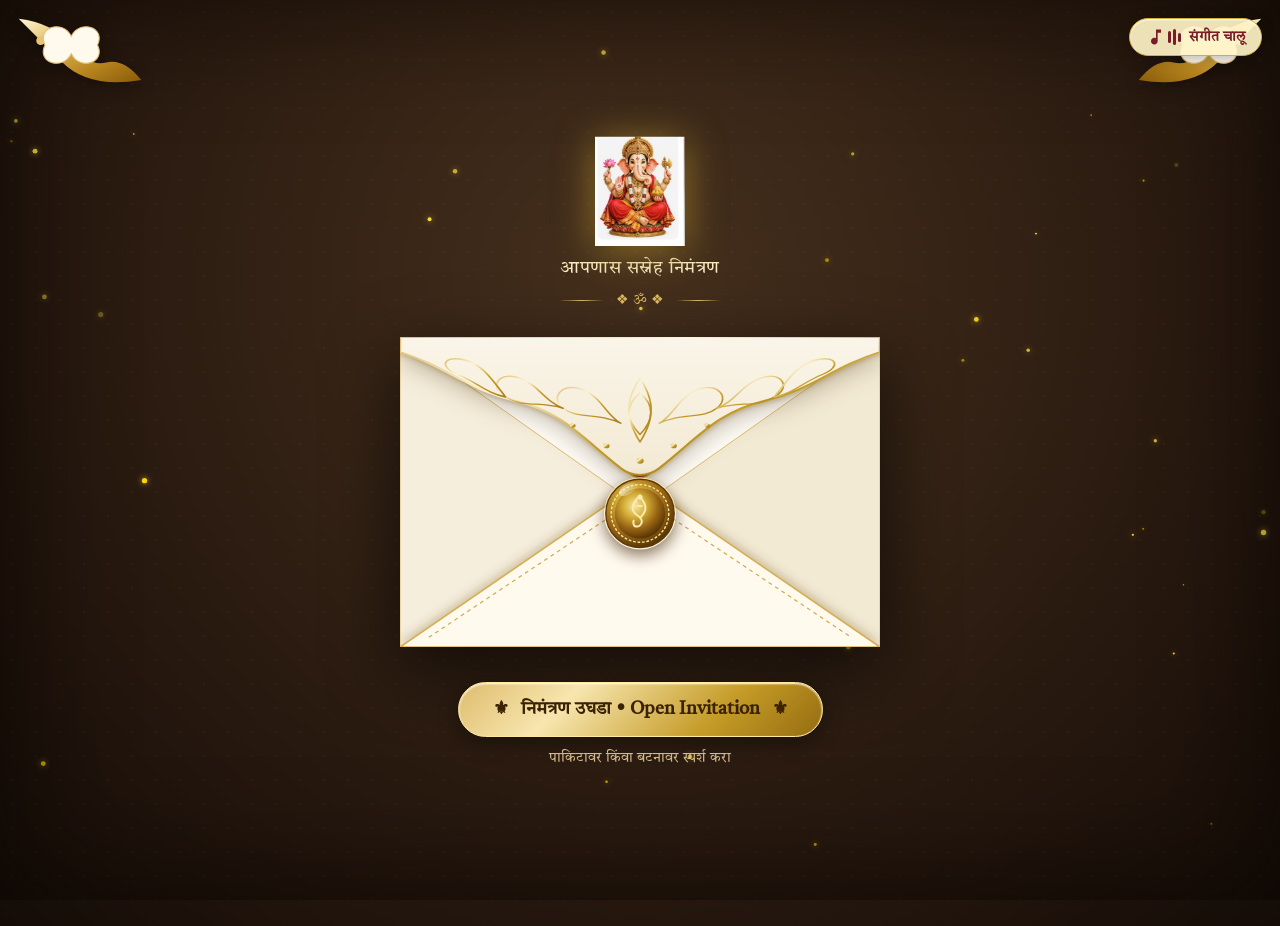
<file: index-01.html>
<!DOCTYPE html>
<html lang="mr">
<head>
  <meta charset="UTF-8">
  <meta name="viewport" content="width=device-width, initial-scale=1.0, maximum-scale=5.0">
  <title>शुभ साखरपुडा निमंत्रण | चि. प्रियांका कदम आणि चि. निलेश मोरे</title>
  <meta name="description" content="श्री गणेशाय नमः | चि. प्रियांका कदम आणि चि. निलेश मोरे यांचा शुभ साखरपुडा समारंभ सस्नेह निमंत्रण पत्रिका">
  
  <!-- Google Fonts: Traditional Royal Marathi & Classical Typography -->
  <link rel="preconnect" href="https://fonts.googleapis.com">
  <link rel="preconnect" href="https://fonts.gstatic.com" crossorigin>
  <link href="https://fonts.googleapis.com/css2?family=Cinzel+Decorative:wght@400;700&family=Cormorant+Garamond:ital,wght@0,400;0,600;0,700;1,400&family=Great+Vibes&family=Noto+Serif+Devanagari:wght@400;500;600;700;800&family=Rozha+One&family=Tiro+Devanagari+Marathi:ital@0;1&display=swap" rel="stylesheet">
  
  <!-- Main Stylesheet -->
  <link rel="stylesheet" href="assets/css/main.css">
  
  <!-- GSAP Animation Library -->
  <script src="https://cdnjs.cloudflare.com/ajax/libs/gsap/3.12.5/gsap.min.js"></script>
</head>
<body class="royal-theme">

  <!-- Background Ambient Glow & Floating Gold Particles Canvas -->
  <canvas id="particles-canvas" class="particles-canvas"></canvas>
  <div class="vintage-overlay"></div>
  <div class="royal-vignette"></div>

  <!-- Audio Player Controller -->
  <div class="audio-control" id="audioControl" title="संगीत चालू / बंद करा">
    <button class="music-btn" id="musicBtn" aria-label="Toggle Music">
      <div class="music-icon-wrap">
        <svg class="music-note-icon" viewBox="0 0 24 24" width="20" height="20">
          <path fill="currentColor" d="M12 3v10.55c-.59-.34-1.27-.55-2-.55-2.21 0-4 1.79-4 4s1.79 4 4 4 4-1.79 4-4V7h4V3h-6z"/>
        </svg>
        <span class="music-wave wave-1"></span>
        <span class="music-wave wave-2"></span>
        <span class="music-wave wave-3"></span>
      </div>
      <span class="music-label" id="musicLabel">मंगल संगीत</span>
    </button>
  </div>

  <!-- Background Engagement Song -->
  <audio id="bgMusic" src="assets/music/song-engagement.mp3" preload="auto" loop playsinline></audio>

  <!-- Main Viewport Container -->
  <main class="invitation-app-shell" id="appShell">

    <!-- STAGE 1: LANDING SCREEN - 3D ROYAL INVITATION ENVELOPE -->
    <div class="envelope-screen" id="envelopeScreen">
      
      <div class="decor-corner decor-top-left" aria-hidden="true">
        <svg viewBox="0 0 160 160" class="corner-svg">
          <path class="gold-curl" d="M10,10 Q50,15 70,40 Q90,65 110,60 Q130,55 150,80 Q90,90 60,60 Q30,30 10,10 Z" fill="url(#goldGrad)"/>
          <circle cx="35" cy="35" r="5" fill="#e8c374"/>
          <circle cx="55" cy="25" r="3" fill="#fdf0cd"/>
          <circle cx="75" cy="50" r="4" fill="#e8c374"/>
          <path d="M40,40 C30,20 60,10 70,30 C80,10 110,20 100,40 C110,60 80,70 70,50 C60,70 30,60 40,40 Z" fill="#fff9ee" stroke="#e0c078" stroke-width="1.2"/>
        </svg>
      </div>
      <div class="decor-corner decor-top-right" aria-hidden="true">
        <svg viewBox="0 0 160 160" class="corner-svg flip-x">
          <path class="gold-curl" d="M10,10 Q50,15 70,40 Q90,65 110,60 Q130,55 150,80 Q90,90 60,60 Q30,30 10,10 Z" fill="url(#goldGrad)"/>
          <circle cx="35" cy="35" r="5" fill="#e8c374"/>
          <path d="M40,40 C30,20 60,10 70,30 C80,10 110,20 100,40 C110,60 80,70 70,50 C60,70 30,60 40,40 Z" fill="#fff9ee" stroke="#e0c078" stroke-width="1.2"/>
        </svg>
      </div>

      <div class="envelope-hero-box">
        
        <div class="envelope-top-text" id="envelopeTopText">
          <div class="ganesha-shlok-img-wrap">
            <img src="assets/images/ganesha.png" alt="श्री गणेश" class="ganesha-shlok-img">
          </div>
          <p class="envelope-subtext">आपणास सस्नेह निमंत्रण</p>
          <div class="ornamental-motif">
            <span class="motif-line"></span>
            <span class="motif-symbol">❖ ॐ ❖</span>
            <span class="motif-line"></span>
          </div>
        </div>

        <div class="royal-envelope-wrapper" id="envelopeWrapper">
          <div class="envelope-perspective-box" id="envelopeBox">
            
            <div class="envelope-back">
              <div class="envelope-lining-pattern"></div>
            </div>

            <div class="peek-card" id="peekCard">
              <div class="peek-card-inner">
                <div class="peek-card-border"></div>
                <div class="peek-ganesha">
                  <svg viewBox="0 0 50 50" width="38" height="38">
                    <circle cx="25" cy="25" r="23" fill="#881337" stroke="#e6ca65" stroke-width="1.5"/>
                    <path d="M25 8 C23 12 20 16 17 22 C15 26 16 30 18 33 C20 36 24 38 27 38 C31 38 34 35 34 31 C34 27 31 24 28 22 C26 20 25 15 25 8 Z" fill="#e6ca65"/>
                    <circle cx="25" cy="18" r="2.5" fill="#fff"/>
                  </svg>
                </div>
                <span class="peek-text">साखरपुडा पत्रिका</span>
              </div>
            </div>

            <div class="envelope-flap" id="envelopeFlap">
              <div class="flap-front">
                <svg viewBox="0 0 500 240" class="flap-svg" preserveAspectRatio="none">
                  <defs>
                    <linearGradient id="flapGold" x1="0%" y1="0%" x2="100%" y2="100%">
                      <stop offset="0%" stop-color="#dfbc6d"/>
                      <stop offset="30%" stop-color="#fdf3d0"/>
                      <stop offset="60%" stop-color="#c59b27"/>
                      <stop offset="100%" stop-color="#a67c1e"/>
                    </linearGradient>
                    <linearGradient id="paperGrad" x1="0%" y1="0%" x2="0%" y2="100%">
                      <stop offset="0%" stop-color="#faf5e9"/>
                      <stop offset="100%" stop-color="#f3ead4"/>
                    </linearGradient>
                    <filter id="flapEmboss" x="-10%" y="-10%" width="120%" height="120%">
                      <feDropShadow dx="0" dy="3" stdDeviation="3" flood-color="#805b10" flood-opacity="0.3"/>
                    </feDropShadow>
                  </defs>
                  
                  <path d="M 0,0 
                           L 500,0 
                           L 500,20 
                           C 450,40 430,70 380,85 
                           C 330,100 310,135 270,175 
                           C 258,187 242,187 230,175 
                           C 190,135 170,100 120,85 
                           C 70,70 50,40 0,20 
                           Z" 
                        fill="url(#paperGrad)" stroke="url(#flapGold)" stroke-width="2.5" filter="url(#flapEmboss)"/>
                  
                  <g class="flap-filigree" stroke="url(#flapGold)" fill="none" stroke-width="1.8" stroke-linecap="round" stroke-linejoin="round">
                    <path d="M250,55 C240,75 230,100 250,140 C270,100 260,75 250,55 Z"/>
                    <path d="M250,75 C235,90 235,110 250,130 C265,110 265,90 250,75 Z"/>
                    <path d="M250,95 L250,135"/>
                    <path d="M230,115 C205,100 185,110 170,95 C155,80 170,60 190,70 C210,80 215,105 230,115 Z"/>
                    <path d="M170,95 C145,85 130,95 110,80 C90,65 105,45 125,55 C145,65 150,85 170,95 Z"/>
                    <path d="M110,80 C90,75 80,60 60,50 C40,40 45,25 65,30 C85,35 95,55 110,80 Z"/>
                    <path d="M270,115 C295,100 315,110 330,95 C345,80 330,60 310,70 C290,80 285,105 270,115 Z"/>
                    <path d="M330,95 C355,85 370,95 390,80 C410,65 395,45 375,55 C355,65 350,85 330,95 Z"/>
                    <path d="M390,80 C410,75 420,60 440,50 C460,40 455,25 435,30 C415,35 405,55 390,80 Z"/>
                    <circle cx="250" cy="165" r="3" fill="url(#flapGold)"/>
                    <circle cx="215" cy="145" r="2.5" fill="url(#flapGold)"/>
                    <circle cx="285" cy="145" r="2.5" fill="url(#flapGold)"/>
                    <circle cx="180" cy="118" r="2" fill="url(#flapGold)"/>
                    <circle cx="320" cy="118" r="2" fill="url(#flapGold)"/>
                  </g>
                </svg>

                <div class="wax-seal" id="waxSeal" role="button" tabindex="0" aria-label="Open Wax Seal">
                  <div class="wax-seal-rim"></div>
                  <div class="wax-seal-body">
                    <svg viewBox="0 0 80 80" class="wax-seal-svg">
                      <defs>
                        <radialGradient id="waxGrad" cx="40%" cy="35%" r="65%">
                          <stop offset="0%" stop-color="#fae7a5"/>
                          <stop offset="35%" stop-color="#d4af37"/>
                          <stop offset="70%" stop-color="#996515"/>
                          <stop offset="100%" stop-color="#5a3805"/>
                        </radialGradient>
                      </defs>
                      <circle cx="40" cy="40" r="38" fill="url(#waxGrad)" stroke="#5c3808" stroke-width="1.5"/>
                      <circle cx="40" cy="40" r="32" fill="none" stroke="#fce6a2" stroke-width="1.5" stroke-dasharray="3,2"/>
                      <circle cx="40" cy="40" r="28" fill="url(#waxGrad)"/>
                      <g class="stamp-emblem" fill="#4d2f02" stroke="#fdebb3" stroke-width="0.8">
                        <path d="M40 20 C36 24 33 28 32 32 C31 36 34 40 37 42 C40 44 42 46 42 49 C42 53 38 56 34 54 C33 53 32 50 33 48 M40 22 C43 25 46 29 46 34 C46 39 42 43 40 45" fill="none" stroke="#fdebb3" stroke-width="2.2" stroke-linecap="round"/>
                        <circle cx="40" cy="22" r="2.5" fill="#fdebb3"/>
                        <circle cx="35" cy="27" r="1.5" fill="#fdebb3"/>
                        <path d="M37 32 H43" stroke="#fdebb3" stroke-width="2"/>
                      </g>
                    </svg>
                    <div class="wax-shine"></div>
                  </div>
                  <div class="wax-seal-pulse"></div>
                </div>

              </div>
              <div class="flap-back"></div>
            </div>

            <div class="envelope-front">
              <svg viewBox="0 0 500 320" class="envelope-front-svg" preserveAspectRatio="none">
                <defs>
                  <filter id="pocketShadow" x="-10%" y="-10%" width="120%" height="120%">
                    <feDropShadow dx="0" dy="-4" stdDeviation="5" flood-color="#553d10" flood-opacity="0.25"/>
                  </filter>
                </defs>
                <path d="M 0,0 L 250,175 L 0,320 Z" fill="#f6eedc" stroke="#dfbc6d" stroke-width="1"/>
                <path d="M 500,0 L 250,175 L 500,320 Z" fill="#f3ead4" stroke="#dfbc6d" stroke-width="1"/>
                <path d="M 0,320 L 250,150 L 500,320 Z" fill="#fff9ee" stroke="#d5b058" stroke-width="1.8" filter="url(#pocketShadow)"/>
                <path d="M 30,310 L 250,165 L 470,310" fill="none" stroke="#cfa84a" stroke-width="1.2" stroke-dasharray="4,4"/>
              </svg>
            </div>

          </div>
        </div>

        <div class="envelope-action" id="envelopeAction">
          <button class="open-invitation-btn" id="openInviteBtn">
            <span class="btn-shimmer"></span>
            <span class="btn-icon-left">⚜</span>
            <span class="btn-text">निमंत्रण उघडा • Open Invitation</span>
            <span class="btn-icon-right">⚜</span>
          </button>
          <p class="click-hint">पाकिटावर किंवा बटनावर स्पर्श करा</p>
        </div>

      </div>
    </div>

    <!-- STAGE 2: THE GRAND SINGLE-PAGE ROYAL ENGAGEMENT INVITATION CARD -->
    <div class="single-card-screen" id="singleCardScreen">
      
      <div class="falling-petals-overlay" id="petalsOverlay"></div>

      <div class="card-butterflies" aria-hidden="true">
        <div class="butterfly bf-1">
          <div class="bf-wing bf-left"></div>
          <div class="bf-body"></div>
          <div class="bf-wing bf-right"></div>
        </div>
        <div class="butterfly bf-2">
          <div class="bf-wing bf-left"></div>
          <div class="bf-body"></div>
          <div class="bf-wing bf-right"></div>
        </div>
        <div class="butterfly bf-3">
          <div class="bf-wing bf-left"></div>
          <div class="bf-body"></div>
          <div class="bf-wing bf-right"></div>
        </div>
      </div>

      <article class="single-royal-card" id="masterRoyalCard">
        
        <div class="card-paper-texture"></div>

        <div class="antique-gold-frame-svg">
          <svg viewBox="0 0 620 980" class="frame-svg" preserveAspectRatio="none">
            <defs>
              <linearGradient id="goldBaroque" x1="0%" y1="0%" x2="100%" y2="100%">
                <stop offset="0%" stop-color="#fff8db"/>
                <stop offset="25%" stop-color="#e3be64"/>
                <stop offset="50%" stop-color="#b6831d"/>
                <stop offset="75%" stop-color="#f2d787"/>
                <stop offset="100%" stop-color="#885b09"/>
              </linearGradient>
              <filter id="goldShine" x="-10%" y="-10%" width="120%" height="120%">
                <feDropShadow dx="2" dy="4" stdDeviation="4" flood-color="#5a410b" flood-opacity="0.45"/>
              </filter>
            </defs>
            
            <rect x="20" y="20" width="580" height="940" rx="22" fill="none" stroke="url(#goldBaroque)" stroke-width="4.5" filter="url(#goldShine)"/>
            <rect x="32" y="32" width="556" height="916" rx="16" fill="none" stroke="url(#goldBaroque)" stroke-width="1.5" stroke-dasharray="6,4"/>

            <path d="M190,21 C230,8 280,6 310,6 C340,6 390,8 430,21 C390,38 340,42 310,42 C280,42 230,38 190,21 Z" fill="url(#goldBaroque)"/>
            <circle cx="310" cy="14" r="6" fill="#fff9df"/>

            <path d="M190,959 C230,972 280,974 310,974 C340,974 390,972 430,959 C390,942 340,938 310,938 C280,938 230,942 190,959 Z" fill="url(#goldBaroque)"/>
            <circle cx="310" cy="966" r="6" fill="#fff9df"/>
            
            <g fill="none" stroke="url(#goldBaroque)" stroke-width="3">
              <path d="M20,95 C32,55 52,35 95,20 C78,42 78,75 20,95 Z" fill="url(#goldBaroque)"/>
              <path d="M600,95 C588,55 568,35 525,20 C542,42 542,75 600,95 Z" fill="url(#goldBaroque)"/>
              <path d="M20,885 C32,925 52,945 95,960 C78,938 78,905 20,885 Z" fill="url(#goldBaroque)"/>
              <path d="M600,885 C588,925 568,945 525,960 C542,938 542,905 600,885 Z" fill="url(#goldBaroque)"/>
            </g>
          </svg>
        </div>

        <div class="floral-cluster floral-top-left">
          <div class="rose-bloom rose-large"></div>
          <div class="rose-bloom rose-medium"></div>
          <div class="baby-breath-sprig"></div>
          <div class="golden-leaf leaf-1"></div>
          <div class="golden-leaf leaf-2"></div>
        </div>
        <div class="floral-cluster floral-top-right">
          <div class="rose-bloom rose-large"></div>
          <div class="rose-bloom rose-medium"></div>
          <div class="baby-breath-sprig"></div>
          <div class="golden-leaf leaf-1"></div>
        </div>
        <div class="floral-cluster floral-bottom-left">
          <div class="rose-bloom rose-large"></div>
          <div class="rose-bloom rose-medium"></div>
          <div class="baby-breath-sprig"></div>
          <div class="golden-leaf leaf-1"></div>
        </div>
        <div class="floral-cluster floral-bottom-right">
          <div class="rose-bloom rose-large"></div>
          <div class="rose-bloom rose-medium"></div>
          <div class="baby-breath-sprig"></div>
          <div class="golden-leaf leaf-1"></div>
          <div class="golden-leaf leaf-2"></div>
        </div>

        <div class="single-card-body">

          <div class="card-header-ganesh" id="cardGanesh">
            <div class="divine-sunburst-halo"></div>
            <div class="ganesh-icon-wrap">
              <img src="assets/images/ganesha.png" alt="श्री गणेश" class="card-ganesha-img">
            </div>
            <h2 class="card-ganesh-title">॥ श्री गणेशाय नमः ॥</h2>
            <div class="card-sasneha-tag">
              <span class="marathi-calligraphy">सस्नेह निमंत्रण</span>
            </div>
          </div>

          <div class="card-signature-illustration" id="cardSignatureIllu">
            <div class="temple-bells-row" aria-hidden="true">
              <div class="bell-item bell-1">
                <span class="bell-chain"></span>
                <svg viewBox="0 0 40 50" class="bell-svg">
                  <path d="M20,5 Q10,15 10,35 L30,35 Q30,15 20,5 Z" fill="#d4af37" stroke="#8a6914" stroke-width="1.5"/>
                  <circle cx="20" cy="40" r="4" fill="#8a6914"/>
                </svg>
              </div>
              <div class="bell-item bell-2">
                <span class="bell-chain long"></span>
                <svg viewBox="0 0 40 50" class="bell-svg">
                  <path d="M20,5 Q10,15 10,35 L30,35 Q30,15 20,5 Z" fill="#d4af37" stroke="#8a6914" stroke-width="1.5"/>
                  <circle cx="20" cy="40" r="4" fill="#8a6914"/>
                </svg>
              </div>
              <div class="bell-item bell-3">
                <span class="bell-chain center-chain"></span>
                <svg viewBox="0 0 50 60" class="bell-svg large-bell">
                  <path d="M25,5 Q12,18 12,42 L38,42 Q38,18 25,5 Z" fill="#f59e0b" stroke="#78350f" stroke-width="1.8"/>
                  <circle cx="25" cy="48" r="5" fill="#78350f"/>
                </svg>
              </div>
              <div class="bell-item bell-4">
                <span class="bell-chain long"></span>
                <svg viewBox="0 0 40 50" class="bell-svg">
                  <path d="M20,5 Q10,15 10,35 L30,35 Q30,15 20,5 Z" fill="#d4af37" stroke="#8a6914" stroke-width="1.5"/>
                  <circle cx="20" cy="40" r="4" fill="#8a6914"/>
                </svg>
              </div>
              <div class="bell-item bell-5">
                <span class="bell-chain"></span>
                <svg viewBox="0 0 40 50" class="bell-svg">
                  <path d="M20,5 Q10,15 10,35 L30,35 Q30,15 20,5 Z" fill="#d4af37" stroke="#8a6914" stroke-width="1.5"/>
                  <circle cx="20" cy="40" r="4" fill="#8a6914"/>
                </svg>
              </div>
            </div>

            <div class="card-arch-backdrop">
              <svg viewBox="0 0 440 260" class="card-arch-svg" preserveAspectRatio="none">
                <path d="M30,260 L30,110 C30,45 110,15 220,15 C330,15 410,45 410,110 L410,260 Z" 
                      fill="#f7f2e4" stroke="#cbb274" stroke-width="2" stroke-dasharray="6,4" opacity="0.85"/>
              </svg>
            </div>

            <div class="banana-leaves-stage" id="bananaLeavesStage">
              <div class="banana-leaf-group leaf-group-left" id="leafGroupLeft">
                <div class="banana-leaf back-leaf">
                  <svg viewBox="0 0 240 380" class="leaf-svg">
                    <defs>
                      <linearGradient id="bLeafGL" x1="0%" y1="0%" x2="100%" y2="100%">
                        <stop offset="0%" stop-color="#16431f"/>
                        <stop offset="50%" stop-color="#2a6634"/>
                        <stop offset="100%" stop-color="#123819"/>
                      </linearGradient>
                    </defs>
                    <path d="M210,370 C170,270 110,180 35,70 C75,25 130,18 190,70 C230,110 245,220 210,370 Z" fill="url(#bLeafGL)" opacity="0.85"/>
                    <path d="M210,370 C150,230 100,140 35,70" stroke="#7ab86c" stroke-width="3" fill="none"/>
                  </svg>
                </div>
                <div class="banana-leaf main-leaf">
                  <svg viewBox="0 0 260 410" class="leaf-svg">
                    <defs>
                      <linearGradient id="fLeafGL" x1="20%" y1="0%" x2="80%" y2="100%">
                        <stop offset="0%" stop-color="#3c8a43"/>
                        <stop offset="35%" stop-color="#55a850"/>
                        <stop offset="70%" stop-color="#2c6932"/>
                        <stop offset="100%" stop-color="#1a471f"/>
                      </linearGradient>
                      <filter id="fShadowL">
                        <feDropShadow dx="-3" dy="6" stdDeviation="5" flood-color="#0e2410" flood-opacity="0.35"/>
                      </filter>
                    </defs>
                    <path d="M220,400 C200,340 165,280 125,200 C90,130 60,70 25,18 C70,10 125,22 170,68 C210,110 235,180 245,270 C250,330 235,370 220,400 Z" 
                          fill="url(#fLeafGL)" filter="url(#fShadowL)"/>
                    <path d="M220,400 C160,260 110,160 25,18" stroke="#a3e635" stroke-width="4" fill="none" stroke-linecap="round"/>
                    <g stroke="#86efac" stroke-width="1.6" opacity="0.65" stroke-linecap="round">
                      <path d="M185,340 Q145,330 125,320 M200,345 Q230,330 240,320"/>
                      <path d="M150,270 Q115,260 90,250 M170,275 Q205,255 225,245"/>
                      <path d="M115,205 Q80,195 55,190 M135,210 Q175,190 200,175"/>
                      <path d="M85,145 Q50,135 35,128 M105,150 Q145,130 165,115"/>
                    </g>
                  </svg>
                </div>
              </div>

              <div class="banana-leaf-group leaf-group-right" id="leafGroupRight">
                <div class="banana-leaf back-leaf">
                  <svg viewBox="0 0 240 380" class="leaf-svg flip-x">
                    <path d="M210,370 C170,270 110,180 35,70 C75,25 130,18 190,70 C230,110 245,220 210,370 Z" fill="url(#bLeafGL)" opacity="0.85"/>
                    <path d="M210,370 C150,230 100,140 35,70" stroke="#7ab86c" stroke-width="3" fill="none"/>
                  </svg>
                </div>
                <div class="banana-leaf main-leaf">
                  <svg viewBox="0 0 260 410" class="leaf-svg flip-x">
                    <path d="M220,400 C200,340 165,280 125,200 C90,130 60,70 25,18 C70,10 125,22 170,68 C210,110 235,180 245,270 C250,330 235,370 220,400 Z" 
                          fill="url(#fLeafGL)" filter="url(#fShadowL)"/>
                    <path d="M220,400 C160,260 110,160 25,18" stroke="#a3e635" stroke-width="4" fill="none" stroke-linecap="round"/>
                    <g stroke="#86efac" stroke-width="1.6" opacity="0.65" stroke-linecap="round">
                      <path d="M185,340 Q145,330 125,320 M200,345 Q230,330 240,320"/>
                      <path d="M150,270 Q115,260 90,250 M170,275 Q205,255 225,245"/>
                      <path d="M115,205 Q80,195 55,190 M135,210 Q175,190 200,175"/>
                      <path d="M85,145 Q50,135 35,128 M105,150 Q145,130 165,115"/>
                    </g>
                  </svg>
                </div>
              </div>
            </div>

            <div class="card-elephant-center" id="cardElephantCenter">
              <div class="elephant-rig-box" id="elephantRigBox">
                <div class="lotus-corner lotus-left">
                  <svg viewBox="0 0 100 80" class="lotus-svg">
                    <path d="M50,75 C25,60 10,35 25,18 C38,30 45,50 50,75 Z" fill="#f472b6" opacity="0.8"/>
                    <path d="M50,75 C75,60 90,35 75,18 C62,30 55,50 50,75 Z" fill="#f472b6" opacity="0.8"/>
                    <path d="M50,75 C35,45 30,20 50,5 C70,20 65,45 50,75 Z" fill="#fbcfe8" stroke="#db2777" stroke-width="1.2"/>
                  </svg>
                </div>
                <div class="lotus-corner lotus-right">
                  <svg viewBox="0 0 100 80" class="lotus-svg flip-x">
                    <path d="M50,75 C25,60 10,35 25,18 C38,30 45,50 50,75 Z" fill="#f472b6" opacity="0.8"/>
                    <path d="M50,75 C75,60 90,35 75,18 C62,30 55,50 50,75 Z" fill="#f472b6" opacity="0.8"/>
                    <path d="M50,75 C35,45 30,20 50,5 C70,20 65,45 50,75 Z" fill="#fbcfe8" stroke="#db2777" stroke-width="1.2"/>
                  </svg>
                </div>

                <svg viewBox="0 0 520 440" class="elephant-vector" id="elephantVector">
                  <defs>
                    <linearGradient id="eSkin" x1="0%" y1="0%" x2="100%" y2="100%">
                      <stop offset="0%" stop-color="#243360"/>
                      <stop offset="40%" stop-color="#1a2546"/>
                      <stop offset="80%" stop-color="#121a33"/>
                      <stop offset="100%" stop-color="#0a1024"/>
                    </linearGradient>
                    <linearGradient id="jGold" x1="0%" y1="0%" x2="100%" y2="0%">
                      <stop offset="0%" stop-color="#eab308"/>
                      <stop offset="50%" stop-color="#fef08a"/>
                      <stop offset="100%" stop-color="#ca8a04"/>
                    </linearGradient>
                    <linearGradient id="hGold" x1="0%" y1="0%" x2="100%" y2="100%">
                      <stop offset="0%" stop-color="#ffd54f"/>
                      <stop offset="50%" stop-color="#ffb300"/>
                      <stop offset="100%" stop-color="#ff8f00"/>
                    </linearGradient>
                  </defs>

                  <ellipse cx="260" cy="425" rx="180" ry="16" fill="#000000" opacity="0.22" filter="blur(6px)"/>

                  <path d="M430,260 C465,300 460,340 455,370 C452,385 450,395 456,400" stroke="#121a33" stroke-width="8" fill="none" stroke-linecap="round"/>
                  <path d="M454,395 C450,405 452,418 460,422 C465,415 460,405 454,395" fill="#ca8a04"/>

                  <path d="M360,260 L385,395 L345,400 L325,270 Z" fill="#151e39"/>
                  <rect x="340" y="380" width="45" height="12" rx="4" fill="url(#jGold)" stroke="#854d0e" stroke-width="1.2"/>
                  <circle cx="348" cy="386" r="3" fill="#ef4444"/>
                  <circle cx="362" cy="386" r="3" fill="#10b981"/>
                  <circle cx="376" cy="386" r="3" fill="#ef4444"/>

                  <path d="M190,260 L205,400 L165,405 L150,270 Z" fill="#151e39"/>
                  <rect x="160" y="388" width="45" height="12" rx="4" fill="url(#jGold)" stroke="#854d0e" stroke-width="1.2"/>
                  <circle cx="168" cy="394" r="3" fill="#ef4444"/>
                  <circle cx="182" cy="394" r="3" fill="#10b981"/>
                  <circle cx="196" cy="394" r="3" fill="#ef4444"/>

                  <path d="M170,220 C140,160 210,135 290,135 C370,135 440,180 435,260 C430,310 405,370 380,410 C350,415 320,415 315,360 C305,310 280,285 240,285 C220,330 205,375 190,415 C160,415 130,415 125,360 C120,300 135,260 170,220 Z" 
                        fill="url(#eSkin)"/>

                  <path d="M130,280 C110,320 135,390 145,415 L175,412 C165,380 145,330 160,280 Z" fill="url(#eSkin)"/>
                  <rect x="135" y="400" width="40" height="12" rx="4" fill="url(#jGold)" stroke="#854d0e" stroke-width="1"/>

                  <path d="M390,280 C410,330 405,385 400,415 L365,418 C375,380 380,330 365,280 Z" fill="url(#eSkin)"/>
                  <rect x="365" y="402" width="40" height="12" rx="4" fill="url(#jGold)" stroke="#854d0e" stroke-width="1"/>

                  <g class="saddle-jhool">
                    <path d="M225,185 C275,180 340,180 395,190 C395,255 375,310 310,325 C250,320 220,265 225,185 Z" fill="#047857" stroke="url(#jGold)" stroke-width="3"/>
                    <path d="M240,198 C280,195 330,195 380,202 C380,250 365,295 310,310 C260,305 238,260 240,198 Z" fill="#991b1b" stroke="#fde047" stroke-width="2"/>
                    <circle cx="310" cy="252" r="30" fill="#d97706" stroke="#fef08a" stroke-width="2.5"/>
                    <circle cx="310" cy="252" r="20" fill="#1e3a8a" stroke="#ffffff" stroke-width="1.5"/>
                    <circle cx="310" cy="252" r="7" fill="#f59e0b"/>
                    <g fill="url(#jGold)" stroke="#854d0e" stroke-width="0.8">
                      <circle cx="235" cy="245" r="5"/><circle cx="245" cy="285" r="5"/><circle cx="270" cy="315" r="5"/>
                      <circle cx="310" cy="330" r="6"/><circle cx="350" cy="315" r="5"/><circle cx="375" cy="285" r="5"/>
                      <circle cx="390" cy="245" r="5"/>
                    </g>
                  </g>

                  <path d="M125,230 C110,180 145,130 195,135 C215,138 230,160 230,190 C225,230 185,250 145,250 Z" fill="url(#eSkin)"/>
                  <path d="M145,145 C175,142 205,150 215,175 C205,190 175,195 145,175 Z" fill="url(#jGold)" stroke="#78350f" stroke-width="1.5"/>
                  <circle cx="178" cy="165" r="5.5" fill="#dc2626"/>
                  <circle cx="178" cy="165" r="2.5" fill="#fef08a"/>

                  <g class="elephant-ear" id="elephantEar">
                    <path d="M195,145 C240,140 265,185 240,240 C215,280 185,250 180,210 Z" fill="#1a2546" stroke="#243360" stroke-width="2"/>
                    <path d="M200,165 C225,160 240,195 225,230 C210,250 195,235 190,205 Z" fill="#f472b6" opacity="0.35"/>
                    <circle cx="215" cy="265" r="5.5" fill="url(#jGold)"/>
                  </g>

                  <ellipse cx="152" cy="175" rx="5" ry="3.5" fill="#fef08a"/>
                  <circle cx="152" cy="175" r="2.2" fill="#020617"/>
                  <path d="M144,172 Q152,168 160,172" stroke="#ca8a04" stroke-width="1.5" fill="none"/>

                  <path d="M115,245 C95,252 85,270 110,275 C125,275 132,258 128,245 Z" fill="#fffbeb" stroke="#d4af37" stroke-width="1.2"/>
                  <rect x="120" y="244" width="10" height="7" rx="2" fill="url(#jGold)"/>

                  <g class="elephant-trunk" id="elephantTrunk">
                    <path d="M125,230 C85,235 60,265 65,310 C70,350 95,365 110,340 C118,325 110,305 92,305 C82,305 78,318 84,324 C86,326 90,326 92,322" 
                          stroke="url(#eSkin)" stroke-width="26" fill="none" stroke-linecap="round"/>
                    <path d="M78,270 Q95,275 105,268" stroke="url(#jGold)" stroke-width="5" fill="none"/>
                    <path d="M68,305 Q85,310 95,302" stroke="url(#jGold)" stroke-width="4.5" fill="none"/>

                    <g class="trunk-lotus" transform="translate(85, 275) rotate(-20) scale(0.65)">
                      <path d="M20,60 C0,45 -10,25 5,10 C15,20 20,40 20,60 Z" fill="#ec4899"/>
                      <path d="M20,60 C40,45 50,25 35,10 C25,20 20,40 20,60 Z" fill="#ec4899"/>
                      <path d="M20,60 C10,35 5,15 20,0 C35,15 30,35 20,60 Z" fill="#fbcfe8" stroke="#be185d" stroke-width="1.5"/>
                    </g>
                  </g>

                  <g class="royal-howdah-group" id="royalHowdah">
                    <rect x="250" y="90" width="115" height="48" rx="6" fill="url(#hGold)" stroke="#b45309" stroke-width="2.5"/>
                    <rect x="258" y="98" width="99" height="32" rx="4" fill="#78350f" stroke="#fef08a" stroke-width="1.2"/>
                    <text x="307" y="120" font-family="'Rozha One', serif" font-size="14" fill="#fef08a" text-anchor="middle">शुभमंगल</text>
                    <circle cx="254" cy="88" r="4.5" fill="url(#hGold)"/>
                    <circle cx="361" cy="88" r="4.5" fill="url(#hGold)"/>
                    
                    <g class="royal-riders">
                      <path d="M225,120 L238,70 L258,72 L268,120 Z" fill="#ec4899" stroke="#9d174d" stroke-width="1.2"/>
                      <path d="M235,80 Q250,95 260,82" stroke="url(#jGold)" stroke-width="4" fill="none"/>
                      <path d="M226,90 L212,65 L218,60 L232,82" fill="#fbcfe8" stroke="#ca8a04" stroke-width="1.2"/>
                      <circle cx="214" cy="58" r="4" fill="#fbcfe8"/>
                      <circle cx="248" cy="55" r="9" fill="#fce7f3"/>
                      <path d="M238,52 C238,40 258,40 258,52 C265,48 262,36 248,34 C234,36 232,48 238,52 Z" fill="#db2777" stroke="#831843" stroke-width="1"/>
                      <path d="M248,34 L252,22 L246,24 Z" fill="url(#jGold)"/>
                      <circle cx="250" cy="34" r="2.5" fill="#fef08a"/>
                    </g>
                  </g>
                </svg>

              </div>
            </div>

            <p class="signature-shloka-quote">
              "हळदीकरून साखर वाटण्याचा थाट, मंगल क्षणांवर लाभली गोड साथ."
            </p>

          </div>

          <div class="card-couple-section" id="cardCouple">
            <div class="couple-grid-layout">
              <div class="couple-box groom-box">
                <span class="prefix-tag">चि.</span>
                <h3 class="person-name">निलेश मोरे</h3>
                <div class="parental-line">
                  <strong>वडील:</strong> श्री. ह. भ. प. प्रकाश गजानन मोरे<br>
                  <strong>आई:</strong> श्रीमती शोभा प्रकाश मोरे
                </div>
              </div>

              <div class="couple-rings-divider">
                <div class="intertwined-rings-svg">
                  <svg viewBox="0 0 80 50" class="rings-svg">
                    <circle cx="32" cy="28" r="17" fill="none" stroke="#d4af37" stroke-width="3.5"/>
                    <polygon points="32,7 36,13 32,15 28,13" fill="#67e8f9" stroke="#fff" stroke-width="1"/>
                    <circle cx="48" cy="25" r="17" fill="none" stroke="#b8860b" stroke-width="4" stroke-dasharray="100"/>
                  </svg>
                </div>
                <span class="yancha-tag">यांचा</span>
              </div>

              <div class="couple-box bride-box">
                <span class="prefix-tag">चि.</span>
                <h3 class="person-name">प्रियांका कदम</h3>
                <div class="parental-line">
                  <strong>वडील:</strong> श्री. मनोज कृष्ण कदम<br>
                  <strong>आई:</strong> श्रीमती मेघा मनोज कदम
                </div>
              </div>
            </div>
          </div>

          <div class="card-headline-banner" id="cardHeadline">
            <span class="headline-flourish">༺</span>
            <div class="headline-titles">
              <h1 class="event-title-main">शुभ साखरपुडा</h1>
              <span class="event-title-sub">समारंभ</span>
            </div>
            <span class="headline-flourish">༻</span>
          </div>

          <div class="card-date-badge" id="cardDateBadge">
            <div class="muhurt-row">
              <span class="calendar-icon">📅</span>
              <p class="muhurt-text">
                <strong>रविवार, दिनांक १३ डिसेंबर २०२६</strong> • सायंकाळी <strong>५:०० वाजता</strong>
              </p>
            </div>
          </div>

          <div class="card-venue-section" id="cardVenue">
            <span class="section-badge">• समारंभ स्थळ •</span>
            <p class="venue-name">
              पी. पी. मार्ग, बस डेपो जवळ,<br>
              गावठाण, विरार पश्चिम,<br>
              वसई-विरार, महाराष्ट्र – ४०१३०३.
            </p>
            
            <div class="map-action-wrap">
              <a href="https://www.google.com/maps/search/?api=1&query=Jalaram+Banquet+Hall,+PP+Marg,+near+Bus+Depot,+Gaothan,+Virar+West,+Vasai-Virar,+Maharashtra+401303"
                target="_blank"
                rel="noopener noreferrer"
                class="google-map-btn"
                id="googleMapBtn"
                onclick="window.handleMapClick && window.handleMapClick(event)">
                <span class="btn-text">📍 गुगल मॅपवर दिशा पहा (View on Map)</span>
              </a>

              <button type="button" class="toggle-map-inline-btn" id="toggleMapBtn" aria-expanded="false" onclick="window.toggleGoogleMap && window.toggleGoogleMap(event)">
                <span class="toggle-text">🗺️ पत्रिकेत नकाशा दाखवा (Preview Map Here) ▼</span>
              </button>
            </div>

            <div class="map-iframe-container" id="mapIframeContainer" style="display: none;">
              <div class="map-inner-wrapper">
                <iframe src="https://maps.google.com/maps?q=PP+Marg,+near+Bus+Depot,+Gaothan,+Virar+West,+Vasai-Virar,+Maharashtra+401303&t=&z=15&ie=UTF8&iwloc=&output=embed" width="100%" height="220" style="border:0; display: block;" allowfullscreen="" loading="lazy"></iframe>
                <div class="map-footer-links">
                  <a href="https://www.google.com/maps/search/?api=1&query=Jalaram+Banquet+Hall,+PP+Marg,+near+Bus+Depot,+Gaothan,+Virar+West,+Vasai-Virar,+Maharashtra+401303" target="_blank" rel="noopener noreferrer" class="direct-map-link">
                    <span>🌐 थेट गुगल मॅप ॲपमध्ये उघडा (Open in Google Maps App) ↗</span>
                  </a>
                </div>
              </div>
            </div>
          </div>

          <div class="card-inviter-section" id="cardInviter">
            <span class="section-badge">• निमंत्रक •</span>
            <p class="inviter-family">समस्त कदम व मोरे परिवार</p>
            
            <div class="ornate-separator">
              <svg viewBox="0 0 160 20" width="130" height="16">
                <path d="M10,10 Q40,0 80,10 Q120,20 150,10" fill="none" stroke="#bf9438" stroke-width="1.5"/>
                <circle cx="80" cy="10" r="3" fill="#bf9438"/>
              </svg>
            </div>

            <p class="card-blessing-quote">
              "तरी आपण सहकुटुंब सहपरिवार उपस्थित राहून वधू-वरास शुभाशीर्वाद द्यावेत, ही नम्र विनंती."
            </p>
          </div>

          <div class="card-footer-controls">
            <button class="replay-envelope-btn" id="replayEnvelopeBtn" title="पाकीट पुन्हा बंद करून उघडा">
              <span class="replay-icon">↺</span>
              <span>पाकीट पुन्हा अनुभवा (Replay Envelope)</span>
            </button>
          </div>

        </div>

      </article>

    </div>

  </main>

  <svg width="0" height="0" class="global-svg-defs">
    <defs>
      <linearGradient id="goldGrad" x1="0%" y1="0%" x2="100%" y2="100%">
        <stop offset="0%" stop-color="#fff8db"/>
        <stop offset="30%" stop-color="#e3be64"/>
        <stop offset="70%" stop-color="#b6831d"/>
        <stop offset="100%" stop-color="#885b09"/>
      </linearGradient>
    </defs>
  </svg>

  <script src="assets/js/main.js"></script>
</body>
</html>
</file>
<file: assets/css/main.css>
/* ==========================================================================
   ROYAL INDIAN ENGAGEMENT INVITATION - SINGLE PAGE CARD STYLESHEET
   Aesthetic: Traditional Royal Indian Wedding, Antique Gold, Ivory & Cream
   ========================================================================== */

:root {
  /* Royal Color Palette */
  --color-ivory: #faf7f0;
  --color-cream: #f4eedb;
  --color-parchment: #ede4ce;
  --color-warm-beige: #e5dac1;
  --color-gold-light: #fef3c7;
  --color-gold-mid: #d4af37;
  --color-gold-dark: #8c6d1f;
  --color-maroon: #781d28;
  --color-crimson: #991b1b;
  --color-royal-blue: #1b254b;
  --color-emerald: #1e5e2e;
  --color-text-primary: #3b2314;
  --color-text-gold: #805b10;

  /* Fonts */
  --font-marathi-title: 'Rozha One', 'Noto Serif Devanagari', serif;
  --font-marathi-body: 'Tiro Devanagari Marathi', 'Noto Serif Devanagari', serif;
  --font-royal-en: 'Cinzel Decorative', 'Cormorant Garamond', serif;
  --font-script: 'Great Vibes', cursive;

  /* Dimensions & Shadows */
  --card-max-width: 630px;
  --card-shadow: 0 20px 50px rgba(50, 30, 10, 0.28), 0 4px 15px rgba(0, 0, 0, 0.15);
}

/* ==========================================================================
   Base & Reset
   ========================================================================== */
*,
*::before,
*::after {
  box-sizing: border-box;
  margin: 0;
  padding: 0;
  -webkit-tap-highlight-color: transparent;
}

html {
  scroll-behavior: smooth;
}

body {
  width: 100%;
  min-height: 100vh;
  overflow-x: hidden;
  background-color: #2b1f15;
  font-family: var(--font-marathi-body);
  color: var(--color-text-primary);
  font-size: 16px;
  line-height: 1.6;
}

body.royal-theme {
  background: radial-gradient(circle at 50% 30%, #46301d 0%, #291a10 60%, #150c07 100%);
  position: relative;
}

/* Sparkles Canvas */
.particles-canvas {
  position: fixed;
  top: 0;
  left: 0;
  width: 100vw;
  height: 100vh;
  pointer-events: none;
  z-index: 1;
}

.vintage-overlay {
  position: fixed;
  inset: 0;
  background-image: radial-gradient(rgba(245, 235, 210, 0.04) 1px, transparent 0);
  background-size: 24px 24px;
  pointer-events: none;
  z-index: 2;
}

.royal-vignette {
  position: fixed;
  inset: 0;
  box-shadow: inset 0 0 120px rgba(10, 5, 2, 0.7);
  pointer-events: none;
  z-index: 2;
}

/* ==========================================================================
   Music Audio Controller
   ========================================================================== */
.audio-control {
  position: fixed;
  top: 18px;
  right: 18px;
  z-index: 100;
}

.music-btn {
  background: rgba(254, 243, 199, 0.92);
  border: 1.5px solid var(--color-gold-mid);
  padding: 8px 16px;
  border-radius: 30px;
  display: flex;
  align-items: center;
  gap: 8px;
  cursor: pointer;
  box-shadow: 0 4px 15px rgba(0, 0, 0, 0.25), inset 0 1px 2px #fff;
  transition: all 0.3s ease;
  font-family: var(--font-marathi-body);
  font-size: 0.85rem;
  font-weight: 600;
  color: var(--color-maroon);
}

.music-btn:hover {
  transform: translateY(-2px) scale(1.03);
  background: #fffdf5;
  box-shadow: 0 6px 20px rgba(212, 175, 55, 0.45);
}

.music-icon-wrap {
  display: flex;
  align-items: center;
  position: relative;
}

.music-wave {
  display: inline-block;
  width: 3px;
  height: 12px;
  background-color: var(--color-maroon);
  margin-left: 2px;
  border-radius: 2px;
  animation: musicBounce 1.2s infinite ease-in-out;
}

.music-wave.wave-2 {
  animation-delay: 0.2s;
  height: 16px;
}

.music-wave.wave-3 {
  animation-delay: 0.4s;
  height: 9px;
}

.audio-control.muted .music-wave {
  animation: none;
  height: 3px;
  opacity: 0.5;
}

@keyframes musicBounce {

  0%,
  100% {
    transform: scaleY(0.4);
  }

  50% {
    transform: scaleY(1.2);
  }
}

/* ==========================================================================
   Main Shell Wrapper
   ========================================================================== */
.invitation-app-shell {
  width: 100%;
  min-height: 100vh;
  display: flex;
  flex-direction: column;
  align-items: center;
  justify-content: center;
  position: relative;
  z-index: 10;
  padding: 30px 15px;
}

/* ==========================================================================
   STAGE 1: 3D ROYAL ENVELOPE LANDING SCREEN
   ========================================================================== */
.envelope-screen {
  width: 100%;
  max-width: 520px;
  display: flex;
  flex-direction: column;
  align-items: center;
  justify-content: center;
  transition: opacity 0.6s ease, transform 0.6s cubic-bezier(0.2, 0.8, 0.2, 1);
}

.envelope-screen.hidden {
  display: none !important;
}

.envelope-hero-box {
  display: flex;
  flex-direction: column;
  align-items: center;
  width: 100%;
  position: relative;
}

.envelope-top-text {
  text-align: center;
  margin-bottom: 25px;
}

.ganesha-shlok-img-wrap {
  display: flex;
  justify-content: center;
  align-items: center;
  margin: 0 auto 8px;
  position: relative;
}

.ganesha-shlok-img {
  width: 90px;
  max-width: 25vw;
  height: auto;
  display: block;
  filter: drop-shadow(0 4px 18px rgba(245, 197, 66, 0.55)) drop-shadow(0 2px 6px rgba(0, 0, 0, 0.5));
  animation: ganeshaFloat 4s infinite ease-in-out;
  transition: transform 0.3s ease;
}

@keyframes ganeshaFloat {

  0%,
  100% {
    transform: translateY(0) scale(1);
  }

  50% {
    transform: translateY(-4px) scale(1.025);
  }
}

.ganesh-shlok {
  font-family: var(--font-marathi-title);
  font-size: 1.65rem;
  color: #f7df99;
  letter-spacing: 1px;
  text-shadow: 0 2px 8px rgba(0, 0, 0, 0.6), 0 0 15px rgba(212, 175, 55, 0.4);
}

.envelope-subtext {
  font-size: 1.15rem;
  color: #fcebc2;
  margin-top: 4px;
  font-weight: 500;
  letter-spacing: 0.5px;
}

.ornamental-motif {
  display: flex;
  align-items: center;
  justify-content: center;
  gap: 12px;
  margin-top: 6px;
}

.motif-line {
  display: inline-block;
  width: 45px;
  height: 1px;
  background: linear-gradient(90deg, transparent, #e2be67, transparent);
}

.motif-symbol {
  color: #dfba60;
  font-size: 0.9rem;
}

/* 3D Envelope Physics Wrapper */
.royal-envelope-wrapper {
  width: 100%;
  max-width: 480px;
  height: 310px;
  position: relative;
  cursor: pointer;
  filter: drop-shadow(0 20px 35px rgba(0, 0, 0, 0.65));
}

.envelope-perspective-box {
  width: 100%;
  height: 100%;
  position: relative;
  perspective: 1200px;
}

/* Envelope Back and Lining */
.envelope-back {
  position: absolute;
  inset: 0;
  background: linear-gradient(135deg, #f0e6d0 0%, #decbb0 100%);
  border-radius: 8px;
  border: 1.5px solid #c29d4c;
  overflow: hidden;
  box-shadow: inset 0 0 30px rgba(120, 80, 20, 0.25);
}

.envelope-lining-pattern {
  position: absolute;
  inset: 0;
  opacity: 0.18;
  background-image: radial-gradient(#967026 1px, transparent 1px), radial-gradient(#967026 1px, #f5ebd7 1px);
  background-size: 16px 16px;
  background-position: 0 0, 8px 8px;
}

/* Peek Card */
.peek-card {
  position: absolute;
  top: 15px;
  left: 5%;
  width: 90%;
  height: 270px;
  background: #fffdf7;
  border-radius: 6px;
  border: 1px solid #d4af37;
  box-shadow: 0 4px 15px rgba(0, 0, 0, 0.2);
  z-index: 5;
  display: flex;
  align-items: center;
  justify-content: center;
}

.peek-card-inner {
  text-align: center;
  padding: 20px;
  display: flex;
  flex-direction: column;
  align-items: center;
  gap: 12px;
}

.peek-card-border {
  position: absolute;
  inset: 8px;
  border: 1px dashed #d5b058;
  border-radius: 4px;
  pointer-events: none;
}

.peek-text {
  font-family: var(--font-marathi-title);
  color: var(--color-maroon);
  font-size: 1.25rem;
  letter-spacing: 0.5px;
}

/* 3D Envelope Flap */
.envelope-flap {
  position: absolute;
  top: 0;
  left: 0;
  width: 100%;
  height: 180px;
  transform-origin: top center;
  transform-style: preserve-3d;
  z-index: 20;
}

.flap-front,
.flap-back {
  position: absolute;
  inset: 0;
  backface-visibility: hidden;
  -webkit-backface-visibility: hidden;
}

.flap-front {
  z-index: 2;
}

.flap-svg {
  width: 100%;
  height: 100%;
  filter: drop-shadow(0 6px 12px rgba(60, 40, 10, 0.3));
}

.flap-back {
  transform: rotateX(180deg);
  background: linear-gradient(to top, #eae0cb, #f7efe0);
  border-bottom: 2px solid #ca9f3f;
  clip-path: polygon(0 0, 100% 0, 50% 100%);
  z-index: 1;
}

/* Envelope Front Pocket */
.envelope-front {
  position: absolute;
  inset: 0;
  z-index: 10;
  pointer-events: none;
}

.envelope-front-svg {
  width: 100%;
  height: 100%;
}

/* Wax Seal */
.wax-seal {
  position: absolute;
  bottom: 0;
  left: 50%;
  transform: translate(-50%, 45%);
  width: 72px;
  height: 72px;
  cursor: pointer;
  z-index: 30;
  display: flex;
  align-items: center;
  justify-content: center;
  transition: transform 0.3s ease;
}

.wax-seal:hover {
  transform: translate(-50%, 45%) scale(1.08);
}

.wax-seal-body {
  position: relative;
  width: 100%;
  height: 100%;
  border-radius: 50%;
  box-shadow: 0 6px 15px rgba(60, 35, 5, 0.6), inset 0 2px 4px #ffe699;
}

.wax-seal-svg {
  width: 100%;
  height: 100%;
  display: block;
}

.wax-shine {
  position: absolute;
  top: 10%;
  left: 20%;
  width: 20px;
  height: 10px;
  border-radius: 50%;
  background: linear-gradient(135deg, rgba(255, 255, 255, 0.6), transparent);
  transform: rotate(-30deg);
}

.wax-seal-pulse {
  position: absolute;
  inset: -6px;
  border-radius: 50%;
  border: 1.5px solid #e5c365;
  animation: sealPulse 2.4s infinite ease-out;
  opacity: 0;
}

@keyframes sealPulse {
  0% {
    transform: scale(0.9);
    opacity: 0.8;
  }

  100% {
    transform: scale(1.4);
    opacity: 0;
  }
}

/* Button */
.envelope-action {
  margin-top: 35px;
  display: flex;
  flex-direction: column;
  align-items: center;
  gap: 10px;
}

.open-invitation-btn {
  position: relative;
  overflow: hidden;
  background: linear-gradient(135deg, #dfbc6d 0%, #f7e6af 30%, #c59b27 70%, #946c10 100%);
  color: #3b2203;
  font-family: var(--font-marathi-body);
  font-size: 1.15rem;
  font-weight: 700;
  padding: 14px 34px;
  border-radius: 40px;
  border: 1px solid #ffe8a3;
  box-shadow: 0 6px 20px rgba(0, 0, 0, 0.4), inset 0 1px 2px #fff;
  cursor: pointer;
  display: flex;
  align-items: center;
  gap: 12px;
  transition: all 0.3s cubic-bezier(0.175, 0.885, 0.32, 1.275);
}

.open-invitation-btn:hover {
  transform: translateY(-3px) scale(1.03);
  box-shadow: 0 10px 30px rgba(212, 175, 55, 0.5);
}

.btn-shimmer {
  position: absolute;
  top: 0;
  left: -100%;
  width: 60%;
  height: 100%;
  background: linear-gradient(90deg, transparent, rgba(255, 255, 255, 0.4), transparent);
  transform: skewX(-25deg);
  animation: btnShimmer 3.5s infinite;
}

@keyframes btnShimmer {

  0%,
  60% {
    left: -100%;
  }

  100% {
    left: 160%;
  }
}

.click-hint {
  font-size: 0.9rem;
  color: #eed69f;
  opacity: 0.85;
}

.decor-corner {
  position: absolute;
  width: 140px;
  height: 140px;
  pointer-events: none;
  z-index: 1;
}

.decor-top-left {
  top: 10px;
  left: 10px;
}

.decor-top-right {
  top: 10px;
  right: 10px;
}

.corner-svg {
  width: 100%;
  height: 100%;
  filter: drop-shadow(0 4px 8px rgba(0, 0, 0, 0.3));
}

.flip-x {
  transform: scaleX(-1);
}

/* ==========================================================================
   STAGE 2: THE GRAND SINGLE-PAGE ROYAL INVITATION CARD
   ========================================================================== */
.single-card-screen {
  width: 100%;
  max-width: var(--card-max-width);
  display: none;
  opacity: 0;
  transform: scale(0.95) translateY(30px);
  position: relative;
  z-index: 20;
}

.single-card-screen.visible {
  display: flex;
  flex-direction: column;
  align-items: center;
  opacity: 1;
  transform: scale(1) translateY(0);
}

.falling-petals-overlay {
  position: absolute;
  inset: -40px;
  pointer-events: none;
  z-index: 30;
  overflow: hidden;
}

/* The Unified Royal Card */
.single-royal-card {
  position: relative;
  width: 100%;
  background: #fdfaf3;
  border-radius: 16px;
  box-shadow: var(--card-shadow);
  padding: 38px 24px 30px;
  overflow: hidden;
  border: 1px solid #d5bc78;
}

.single-royal-card .card-paper-texture {
  position: absolute;
  inset: 0;
  background-color: #faf6ed;
  background-image:
    radial-gradient(#d3ba82 0.75px, transparent 0.75px),
    linear-gradient(to bottom, rgba(240, 225, 195, 0.45) 0%, rgba(255, 250, 240, 0.85) 100%);
  background-size: 14px 14px, 100% 100%;
  opacity: 0.85;
  pointer-events: none;
  z-index: 1;
}

/* Antique Gold Baroque Outer Frame (Reference 1) */
.antique-gold-frame-svg {
  position: absolute;
  inset: 0;
  pointer-events: none;
  z-index: 4;
}

.frame-svg {
  width: 100%;
  height: 100%;
}

/* Corner White Roses Floral Bouquets (Reference 1) */
.floral-cluster {
  position: absolute;
  width: 90px;
  height: 90px;
  pointer-events: none;
  z-index: 8;
}

.floral-top-left {
  top: 8px;
  left: 8px;
}

.floral-top-right {
  top: 8px;
  right: 8px;
  transform: scaleX(-1);
}

.floral-bottom-left {
  bottom: 8px;
  left: 8px;
  transform: scaleY(-1);
}

.floral-bottom-right {
  bottom: 8px;
  right: 8px;
  transform: scale(-1);
}

.rose-bloom {
  position: absolute;
  border-radius: 50%;
  background: radial-gradient(circle at 35% 35%, #ffffff 0%, #fffbf2 50%, #f4e8d3 90%, #dfccaa 100%);
  box-shadow: 0 4px 8px rgba(90, 70, 30, 0.25), inset 0 1px 2px #fff;
}

.rose-large {
  width: 44px;
  height: 44px;
  top: 15px;
  left: 15px;
}

.rose-medium {
  width: 32px;
  height: 32px;
  top: 40px;
  left: 45px;
}

.baby-breath-sprig {
  position: absolute;
  top: 25px;
  left: 40px;
  width: 8px;
  height: 8px;
  background: #fff;
  border-radius: 50%;
  box-shadow: 8px 6px 0 -1px #fff, 14px 2px 0 -2px #fef9c3, -6px 10px 0 -1px #fff;
}

.golden-leaf {
  position: absolute;
  width: 20px;
  height: 10px;
  background: linear-gradient(135deg, #d4af37, #85590c);
  border-radius: 50% 0 50% 0;
  transform: rotate(45deg);
}

.leaf-1 {
  top: 8px;
  left: 35px;
}

.leaf-2 {
  top: 35px;
  left: 8px;
  transform: rotate(115deg);
}

/* Butterflies */
.card-butterflies {
  position: absolute;
  inset: 0;
  pointer-events: none;
  z-index: 15;
}

.butterfly {
  position: absolute;
  display: flex;
  align-items: center;
  filter: drop-shadow(0 2px 4px rgba(0, 0, 0, 0.2));
}

.bf-wing {
  width: 14px;
  height: 18px;
  background: radial-gradient(circle at 40% 40%, #ffffff 0%, #fef3c7 60%, #e2be67 100%);
  border-radius: 60% 40% 60% 40%;
  border: 0.8px solid #cca344;
}

.bf-left {
  transform-origin: right center;
  animation: flutterLeft 0.3s infinite alternate ease-in-out;
}

.bf-right {
  transform-origin: left center;
  transform: scaleX(-1);
  animation: flutterRight 0.3s infinite alternate ease-in-out;
}

.bf-body {
  width: 3px;
  height: 14px;
  background: #78350f;
  border-radius: 2px;
}

@keyframes flutterLeft {
  0% {
    transform: rotateY(0deg);
  }

  100% {
    transform: rotateY(65deg);
  }
}

@keyframes flutterRight {
  0% {
    transform: scaleX(-1) rotateY(0deg);
  }

  100% {
    transform: scaleX(-1) rotateY(65deg);
  }
}

.bf-1 {
  top: 8%;
  left: 16%;
  animation: floatAround1 14s infinite ease-in-out;
}

.bf-2 {
  top: 28%;
  right: 14%;
  animation: floatAround2 12s infinite ease-in-out;
}

.bf-3 {
  bottom: 15%;
  left: 15%;
  animation: floatAround3 16s infinite ease-in-out;
}

@keyframes floatAround1 {

  0%,
  100% {
    transform: translate(0, 0) rotate(5deg);
  }

  50% {
    transform: translate(25px, -15px) rotate(-10deg);
  }
}

@keyframes floatAround2 {

  0%,
  100% {
    transform: translate(0, 0) rotate(-8deg);
  }

  50% {
    transform: translate(-20px, 20px) rotate(12deg);
  }
}

@keyframes floatAround3 {

  0%,
  100% {
    transform: translate(0, 0) rotate(15deg);
  }

  50% {
    transform: translate(15px, -25px) rotate(-5deg);
  }
}

/* ==========================================================================
   Single Card Inner Stream Layout
   ========================================================================== */
.single-card-body {
  position: relative;
  z-index: 6;
  text-align: center;
  padding: 10px 6px;
  display: flex;
  flex-direction: column;
  gap: 10px;
}

/* 1. Header Ganesha */
.card-header-ganesh {
  position: relative;
  display: flex;
  flex-direction: column;
  align-items: center;
  margin-bottom: 2px;
}

.divine-sunburst-halo {
  position: absolute;
  top: -5px;
  width: 80px;
  height: 80px;
  background: radial-gradient(circle, #fde047 0%, #ea580c 50%, transparent 75%);
  filter: blur(10px);
  opacity: 0.65;
  border-radius: 50%;
}

.card-ganesha-svg,
.card-ganesha-img {
  width: 58px;
  height: auto;
  position: relative;
  z-index: 2;
  filter: drop-shadow(0 3px 8px rgba(120, 60, 10, 0.3));
  display: block;
  margin: 0 auto;
}

.card-ganesh-title {
  font-family: var(--font-marathi-title);
  font-size: 1.15rem;
  color: #78350f;
  margin-top: 2px;
  letter-spacing: 0.5px;
}

.card-sasneha-tag {
  margin-top: 2px;
}

.marathi-calligraphy {
  font-family: var(--font-marathi-body);
  font-size: 1.15rem;
  color: #5c2c08;
  border-bottom: 1.5px solid #d4af37;
  padding-bottom: 2px;
  font-weight: 600;
}

/* 2. Signature Illustration (Banana Leaves + Elephant) */
.card-signature-illustration {
  position: relative;
  width: 100%;
  height: 250px;
  margin: 4px 0;
  display: flex;
  flex-direction: column;
  align-items: center;
  justify-content: flex-end;
  overflow: hidden;
  border-radius: 8px;
}

/* Temple Bells */
.temple-bells-row {
  position: absolute;
  top: 6px;
  left: 0;
  width: 100%;
  display: flex;
  justify-content: space-around;
  pointer-events: none;
  z-index: 12;
  padding: 0 45px;
}

.bell-item {
  display: flex;
  flex-direction: column;
  align-items: center;
  transform-origin: top center;
  animation: bellSway 4s infinite ease-in-out;
}

.bell-1 {
  animation-delay: 0.2s;
}

.bell-2 {
  animation-delay: 0.6s;
}

.bell-3 {
  animation-delay: 0s;
}

.bell-4 {
  animation-delay: 0.8s;
}

.bell-5 {
  animation-delay: 0.4s;
}

@keyframes bellSway {

  0%,
  100% {
    transform: rotate(0deg);
  }

  25% {
    transform: rotate(4deg);
  }

  75% {
    transform: rotate(-4deg);
  }
}

.bell-chain {
  display: block;
  width: 1.5px;
  height: 18px;
  background: repeating-linear-gradient(to bottom, #d4af37, #d4af37 3px, #8a6914 3px, #8a6914 6px);
}

.bell-chain.long {
  height: 26px;
}

.bell-chain.center-chain {
  height: 14px;
}

.bell-svg {
  width: 22px;
  height: 28px;
  filter: drop-shadow(0 2px 4px rgba(0, 0, 0, 0.2));
}

.bell-svg.large-bell {
  width: 28px;
  height: 34px;
}

/* Arch Backdrop */
.card-arch-backdrop {
  position: absolute;
  inset: 0;
  pointer-events: none;
  z-index: 2;
}

.card-arch-svg {
  width: 100%;
  height: 100%;
}

/* Banana Leaves Animation Stage */
.banana-leaves-stage {
  position: absolute;
  inset: 0;
  pointer-events: none;
  z-index: 8;
  overflow: hidden;
}

.banana-leaf-group {
  position: absolute;
  top: 5px;
  width: 180px;
  height: 280px;
  will-change: transform;
}

.leaf-group-left {
  left: -15px;
  transform-origin: bottom left;
}

.leaf-group-right {
  right: -15px;
  transform-origin: bottom right;
}

.banana-leaf {
  position: absolute;
  inset: 0;
}

.leaf-svg {
  width: 100%;
  height: 100%;
}

.back-leaf {
  transform: scale(0.9) translate(-8px, -10px);
  filter: brightness(0.85);
}

/* Elephant Center Rig */
.card-elephant-center {
  position: relative;
  z-index: 6;
  width: 100%;
  max-width: 320px;
  height: 215px;
  display: flex;
  align-items: center;
  justify-content: center;
}

.elephant-rig-box {
  position: relative;
  width: 100%;
  height: 100%;
  display: flex;
  align-items: center;
  justify-content: center;
  animation: elephantBreathe 5s infinite ease-in-out;
  transform-origin: center bottom;
}

@keyframes elephantBreathe {

  0%,
  100% {
    transform: scale(1) translateY(0);
  }

  50% {
    transform: scale(1.02) translateY(-2px);
  }
}

.elephant-vector {
  width: 100%;
  height: 100%;
  filter: drop-shadow(0 6px 14px rgba(20, 15, 10, 0.3));
}

.elephant-ear {
  transform-origin: 210px 180px;
  animation: earFlap 4.5s infinite ease-in-out;
}

@keyframes earFlap {

  0%,
  100% {
    transform: rotate(0deg);
  }

  25% {
    transform: rotate(-3deg);
  }

  75% {
    transform: rotate(2deg);
  }
}

.elephant-trunk {
  transform-origin: 120px 230px;
  animation: trunkSway 6s infinite ease-in-out;
}

@keyframes trunkSway {

  0%,
  100% {
    transform: rotate(0deg);
  }

  50% {
    transform: rotate(3deg);
  }
}

.lotus-corner {
  position: absolute;
  bottom: 5px;
  width: 60px;
  height: 50px;
  pointer-events: none;
  z-index: 10;
}

.lotus-left {
  left: 10px;
}

.lotus-right {
  right: 10px;
}

.lotus-svg {
  width: 100%;
  height: 100%;
  filter: drop-shadow(0 2px 4px rgba(180, 50, 100, 0.25));
}

.signature-shloka-quote {
  position: relative;
  z-index: 14;
  font-size: 0.82rem;
  color: #5c3514;
  font-style: italic;
  margin-top: -6px;
  background: rgba(255, 253, 247, 0.75);
  padding: 2px 10px;
  border-radius: 12px;
}

/* 3. Couple Section */
.card-couple-section {
  margin: 6px 0;
}

.couple-grid-layout {
  display: grid;
  grid-template-columns: 1fr auto 1fr;
  align-items: center;
  gap: 8px;
}

.couple-box {
  padding: 4px;
}

.prefix-tag {
  font-size: 0.85rem;
  color: #78350f;
  font-weight: 600;
  display: block;
}

.person-name {
  font-family: var(--font-marathi-title);
  font-size: 2.1rem;
  color: #451a03;
  line-height: 1.1;
  margin: 2px 0;
}

.degree-pill {
  font-family: var(--font-royal-en);
  font-size: 0.82rem;
  font-weight: 700;
  color: #78350f;
  letter-spacing: 0.5px;
  display: block;
  margin-bottom: 4px;
}

.parental-line {
  font-size: 0.84rem;
  line-height: 1.45;
  color: #4a2c13;
}

.town-text {
  display: block;
  font-size: 0.76rem;
  color: #6c421e;
  margin-top: 2px;
}

.couple-rings-divider {
  display: flex;
  flex-direction: column;
  align-items: center;
  gap: 2px;
}

.rings-svg {
  width: 54px;
  height: 34px;
}

.yancha-tag {
  font-size: 0.95rem;
  font-weight: 600;
  color: #78350f;
}

/* 4. Ceremony Headline */
.card-headline-banner {
  display: flex;
  align-items: center;
  justify-content: center;
  gap: 10px;
  margin: 6px 0;
}

.headline-flourish {
  color: #d4af37;
  font-size: 1.5rem;
}

.headline-titles {
  display: flex;
  flex-direction: column;
  align-items: center;
}

.event-title-main {
  font-family: var(--font-marathi-title);
  font-size: 2.5rem;
  color: #6b1414;
  line-height: 1;
  letter-spacing: 1.5px;
  text-shadow: 0 1px 3px rgba(107, 20, 20, 0.15);
}

.event-title-sub {
  font-family: var(--font-marathi-title);
  font-size: 1.25rem;
  color: #78350f;
  margin-top: 2px;
}

/* 5. Date Badge */
.card-date-badge {
  background: rgba(254, 243, 199, 0.45);
  border-radius: 8px;
  padding: 8px 14px;
  margin: 4px auto;
  border: 1px solid #ebd391;
  max-width: 440px;
  width: 100%;
}

.muhurt-row {
  display: flex;
  align-items: center;
  justify-content: center;
  gap: 6px;
}

.calendar-icon {
  font-size: 1.1rem;
}

.muhurt-text {
  font-size: 1.1rem;
  color: #451a03;
}

.muhurt-text strong {
  color: #7f1d1d;
  font-family: var(--font-marathi-title);
}

.muhurt-note {
  font-size: 0.88rem;
  color: #5c3514;
  margin-top: 2px;
}

/* 6. Venue Section */
.card-venue-section {
  position: relative;
  z-index: 50;
  margin: 8px 0;
  pointer-events: auto;
}

.section-badge {
  font-size: 0.9rem;
  font-weight: 700;
  color: #78350f;
  display: block;
}

.venue-name {
  font-family: var(--font-marathi-title);
  font-size: 1.3rem;
  color: #521908;
  margin-top: 1px;
}

.map-action-wrap {
  margin: 10px auto;
  display: flex;
  flex-direction: column;
  align-items: center;
  gap: 8px;
  position: relative;
  z-index: 60;
  pointer-events: auto;
}

.google-map-btn {
  display: inline-flex;
  align-items: center;
  justify-content: center;
  gap: 8px;
  background: linear-gradient(135deg, #fef3c7 0%, #fde68a 100%);
  border: 1.5px solid #b45309;
  color: #78350f !important;
  text-decoration: none !important;
  font-weight: 700;
  font-size: 0.92rem;
  padding: 10px 24px;
  border-radius: 25px;
  transition: all 0.25s ease;
  box-shadow: 0 4px 14px rgba(180, 83, 9, 0.22);
  cursor: pointer;
  font-family: inherit;
  position: relative;
  z-index: 70;
  pointer-events: auto;
}

.google-map-btn:hover,
.google-map-btn:active {
  background: #fffbeb;
  transform: translateY(-2px);
  box-shadow: 0 6px 18px rgba(180, 83, 9, 0.35);
  color: #991b1b !important;
}

.toggle-map-inline-btn {
  display: inline-flex;
  align-items: center;
  justify-content: center;
  gap: 6px;
  background: rgba(254, 243, 199, 0.7);
  border: 1px dashed #b45309;
  color: #78350f;
  font-family: inherit;
  font-size: 0.82rem;
  font-weight: 700;
  padding: 5px 16px;
  border-radius: 20px;
  cursor: pointer;
  transition: all 0.2s ease;
  position: relative;
  z-index: 70;
  pointer-events: auto;
}

.toggle-map-inline-btn:hover {
  background: #fffbeb;
  color: #991b1b;
  border-style: solid;
}

.google-map-btn:hover {
  background: #fffbeb;
  transform: translateY(-2px);
  box-shadow: 0 4px 10px rgba(180, 83, 9, 0.25);
}

.google-map-btn.active {
  background: linear-gradient(135deg, #fde68a, #fcd34d);
  border-color: #92400e;
  color: #991b1b;
}

.map-iframe-container {
  margin-top: 10px;
  border-radius: 12px;
  overflow: hidden;
  border: 1.8px solid #d5bc78;
  background: #fffdf8;
  box-shadow: 0 6px 18px rgba(90, 60, 20, 0.18);
  transition: all 0.3s ease;
  position: relative;
  z-index: 10;
}

.map-inner-wrapper iframe {
  width: 100%;
  height: 200px;
  border: 0;
  display: block;
}

.map-footer-links {
  background: #fdfaf2;
  padding: 8px 12px;
  text-align: center;
  border-top: 1px dashed #d5bc78;
}

.direct-map-link {
  display: inline-flex;
  align-items: center;
  gap: 5px;
  color: #78350f;
  text-decoration: none;
  font-size: 0.82rem;
  font-weight: 700;
  font-family: var(--font-marathi-body);
  transition: color 0.2s ease;
}

.direct-map-link:hover {
  color: #991b1b;
  text-decoration: underline;
}

/* 7. Inviter Section */
.card-inviter-section {
  margin-top: 4px;
}

.inviter-family {
  font-family: var(--font-marathi-title);
  font-size: 1.25rem;
  color: #451a03;
  margin-top: 1px;
}

.ornate-separator {
  margin: 2px auto;
}

.card-blessing-quote {
  font-size: 0.95rem;
  color: #781d28;
  font-weight: 600;
  margin-top: 4px;
}

/* 8. Footer Controls */
.card-footer-controls {
  margin-top: 14px;
  display: flex;
  justify-content: center;
}

.replay-envelope-btn {
  background: linear-gradient(135deg, #fdf6e2 0%, #fae8b4 50%, #e2be67 100%);
  border: 1px solid #b8860b;
  color: #451a03;
  font-family: var(--font-marathi-body);
  font-size: 0.88rem;
  font-weight: 700;
  padding: 8px 22px;
  border-radius: 25px;
  cursor: pointer;
  display: flex;
  align-items: center;
  gap: 8px;
  box-shadow: 0 4px 12px rgba(90, 60, 20, 0.15);
  transition: all 0.3s ease;
}

.replay-envelope-btn:hover {
  transform: translateY(-2px) scale(1.02);
  background: #fffdf5;
  box-shadow: 0 6px 16px rgba(184, 134, 11, 0.3);
}

.replay-envelope-btn:hover .replay-icon {
  transform: rotate(-180deg);
}

.replay-icon {
  transition: transform 0.4s ease;
  font-size: 1.1rem;
}

/* ==========================================================================
   Responsive Adaptations (Mobile & Tablet)
   ========================================================================== */
@media (max-width: 640px) {
  .invitation-app-shell {
    padding: 20px 8px;
  }

  .royal-envelope-wrapper {
    max-width: 330px;
    height: 230px;
  }

  .ganesha-shlok-img {
    width: 75px;
  }

  .card-ganesha-img {
    width: 50px;
  }

  .ganesh-shlok {
    font-size: 1.35rem;
  }

  .envelope-subtext {
    font-size: 1rem;
  }

  .open-invitation-btn {
    font-size: 1rem;
    padding: 12px 24px;
  }

  .single-royal-card {
    padding: 28px 12px 22px;
  }

  .card-signature-illustration {
    height: 210px;
  }

  .card-elephant-center {
    max-width: 260px;
    height: 175px;
  }

  .banana-leaf-group {
    width: 140px;
    height: 220px;
  }

  .couple-grid-layout {
    grid-template-columns: 1fr;
    gap: 8px;
  }

  .person-name {
    font-size: 1.8rem;
  }

  .event-title-main {
    font-size: 2.1rem;
  }

  .event-title-sub {
    font-size: 1.15rem;
  }

  .venue-name {
    font-size: 1.15rem;
  }

  .muhurt-text {
    font-size: 0.98rem;
  }
}


/* venue section must sit above the overlapping inviter section */
.single-royal-card .card-venue-section {
  position: relative;
  z-index: 5;
  padding-bottom: 6px;
}

.single-royal-card .card-inviter-section {
  z-index: 1;
}

/* the inviter's empty background area should never block taps above it */
.single-royal-card .card-inviter-section {
  pointer-events: none;
}

.single-royal-card .card-inviter-section .replay-envelope-btn,
.single-royal-card .card-inviter-section a {
  pointer-events: auto;
}
</file>
